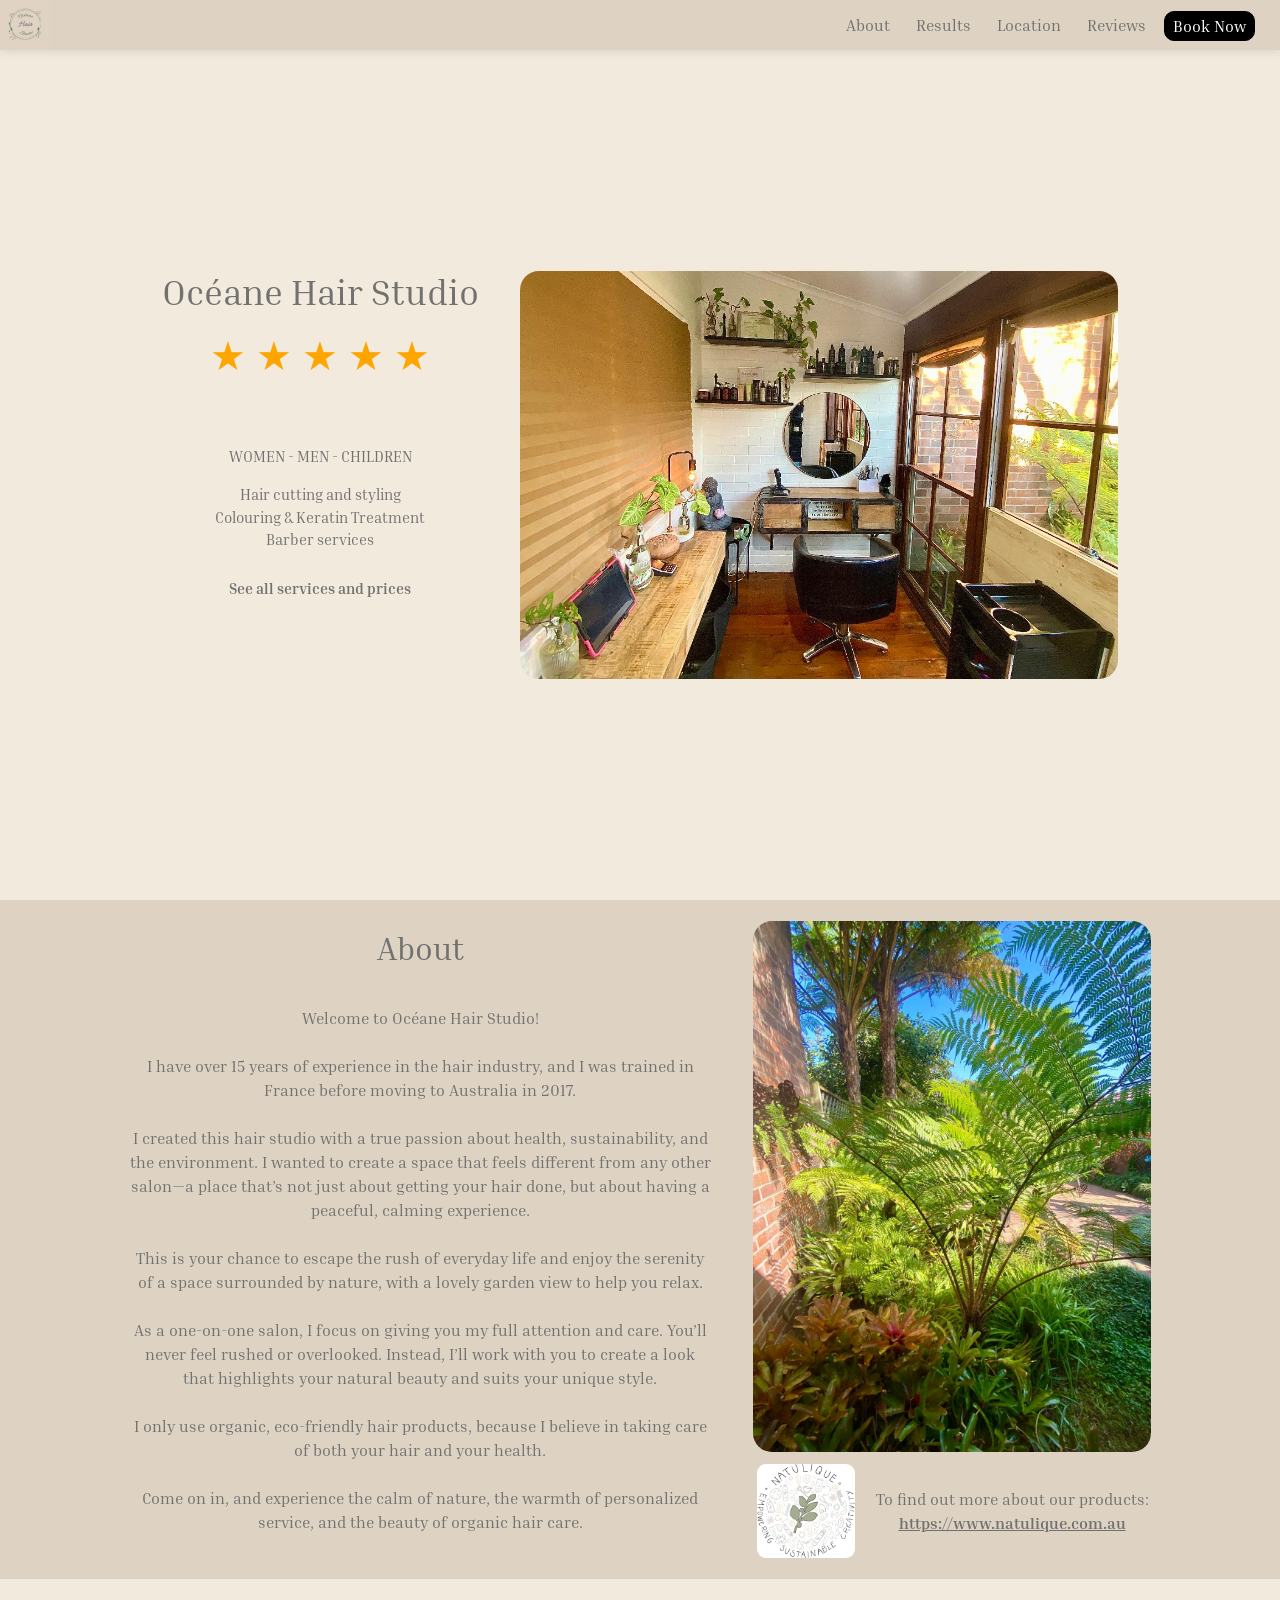
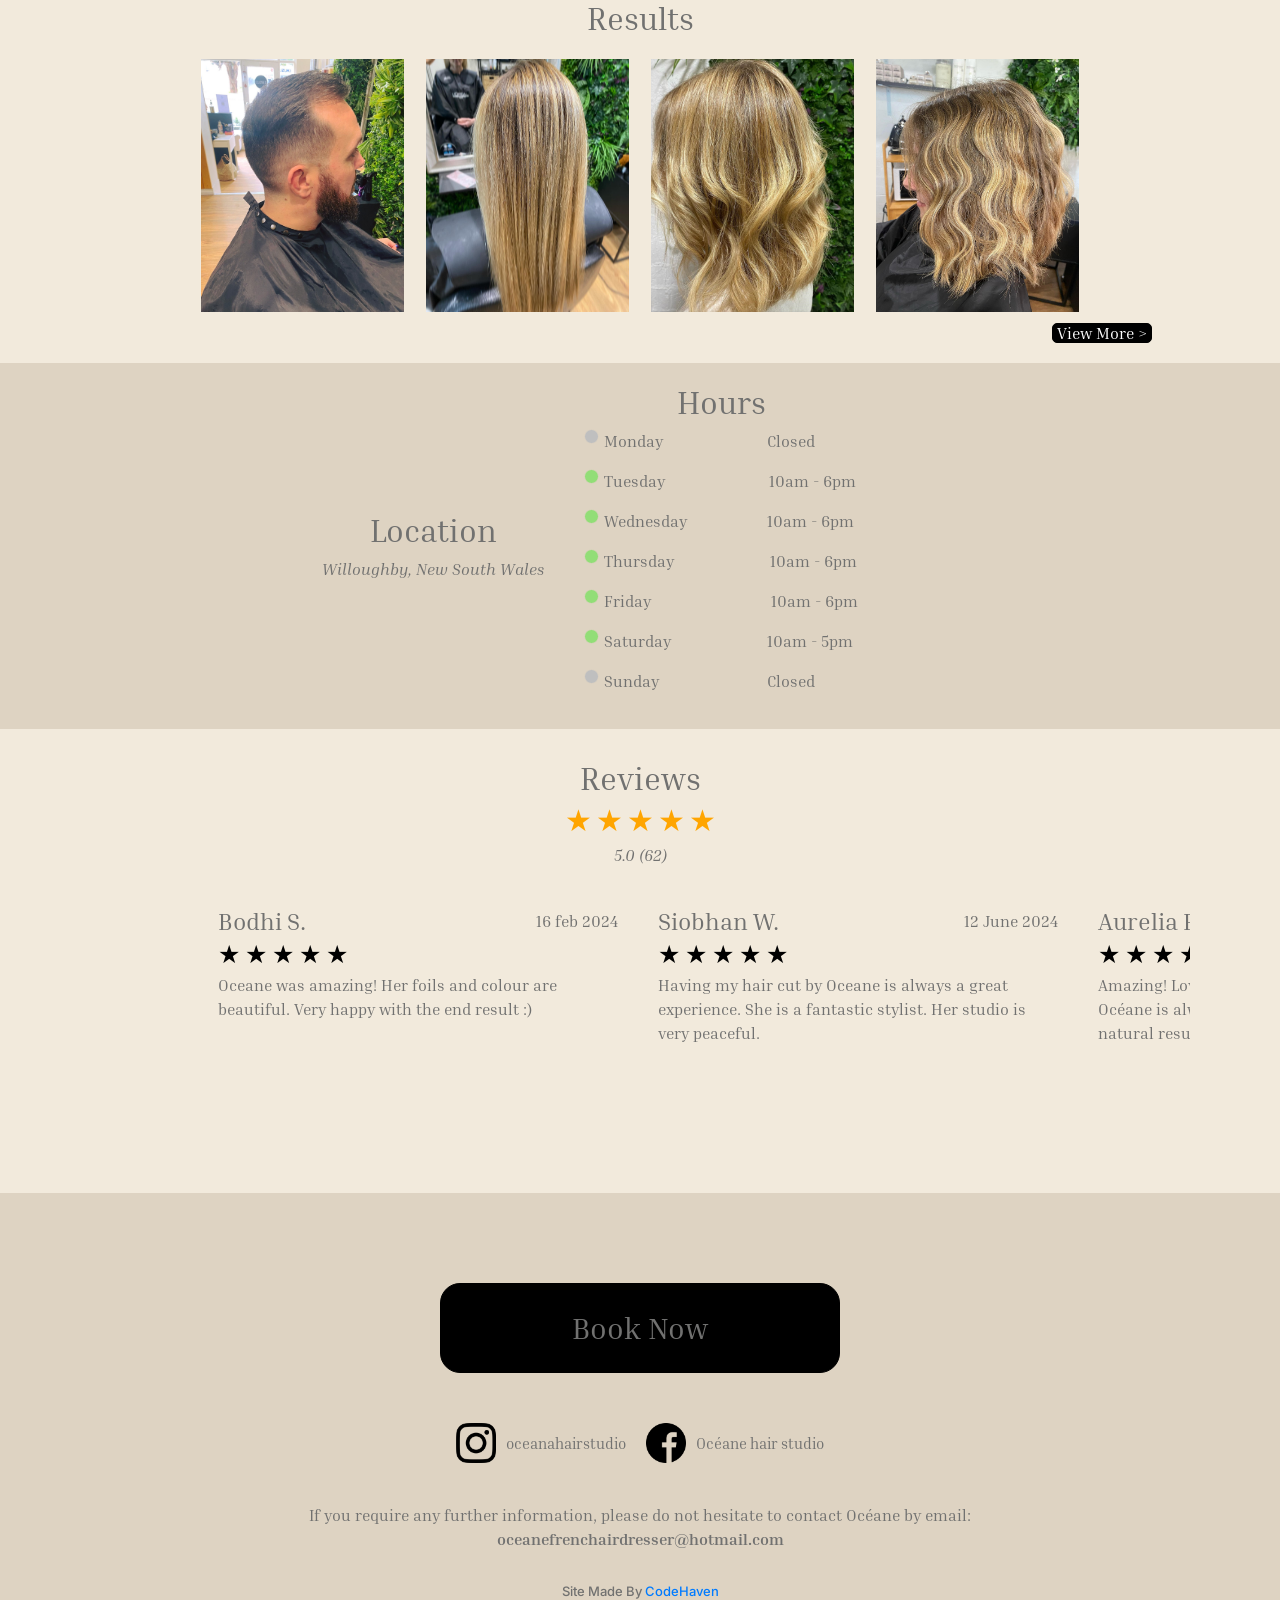
<file: index.html>
<!DOCTYPE html>
<html lang="en">
<head>
    <meta charset="UTF-8">
    <meta name="viewport" content="width=device-width, initial-scale=1.0">
    <meta name="author" content="">
    <meta name="keywords" content="">
    <meta name="description" content="">
    <link rel="icon" href="logo.jpeg" type="image/x-icon">

    <title>Oceane Hair Studio</title>
    <link rel="stylesheet" href="style.css">

    <link rel="stylesheet" href="https://fonts.googleapis.com/css2?family=Material+Symbols+Outlined:opsz,wght,FILL,GRAD@24,400,0,0" />
    <link href="https://cdn.jsdelivr.net/npm/bootstrap@5.3.3/dist/css/bootstrap.min.css" rel="stylesheet" integrity="sha384-QWTKZyjpPEjISv5WaRU9OFeRpok6YctnYmDr5pNlyT2bRjXh0JMhjY6hW+ALEwIH" crossorigin="anonymous">
    <link rel="stylesheet" href="https://cdn.jsdelivr.net/npm/bootstrap@4.0.0/dist/css/bootstrap.min.css" integrity="sha384-Gn5384xqQ1aoWXA+058RXPxPg6fy4IWvTNh0E263XmFcJlSAwiGgFAW/dAiS6JXm" crossorigin="anonymous">
</head>
<body>
    <div class="main">

        <div id="n">
            <nav class="navbar navbar-expand-lg bg-body-tertiary" id="nav">
                <div class="container-fluid">
                  <img class="log" src="logo.jpeg" alt="logo">
                  <button id="navvy" type="button" data-bs-toggle="collapse" data-bs-target="#navbarNav" aria-controls="navbarNav" aria-expanded="false" aria-label="Toggle navigation">
                    <div class="demo" id="demo">
                        <div class="menu-icon">
                          <input class="menu-icon__cheeckbox" type="checkbox" />
                          <div>
                            <span></span>
                            <span></span>
                          </div>
                        </div>
                    </div>
                  </button> 
                  <div class="collapse navbar-collapse mn" id="navbarNav">
                    <ul class="navbar-nav">
                      <li class="nav-item">
                        <a class="nav-link" href="#About"><p class="hover-underline-animation">About</p></a>
                      </li>
                      <li class="nav-item">
                        <a class="nav-link" href="#Results"><p class="hover-underline-animation">Results</p></a>
                      </li>
                      <li class="nav-item">
                        <a class="nav-link" href="#Location"><p class="hover-underline-animation">Location</p></a>
                      </li>
                      <li class="nav-item">
                        <a class="nav-link" href="#Reviews"><p class="hover-underline-animation">Reviews</p></a>
                      </li>
                      <li class="nav-item">
                        <a id="b" class="nav-link book" href="https://www.fresha.com/a/oceane-hair-studio-killarney-heights-19-cashel-crescent-nb01ns6s/booking"><p>Book Now</p></a>
                      </li>
                    </ul>
                  </div>
                </div>
              </nav>
        </div>

        <div class="page" id="home">
            <div class="pf">
                <div class="pft">
                    <h1>Océane Hair Studio</h1>
                    <br>
                    <div class="stars">
                        <span class="gstar">&#9733;</span>
                        <span class="gstar">&#9733;</span>
                        <span class="gstar">&#9733;</span>
                        <span class="gstar">&#9733;</span>
                        <span class="gstar">&#9733;</span>
                    </div>
                    <div class="dets">
                        <p>WOMEN - MEN - CHILDREN</p>
                        <p>Hair cutting and styling <br> Colouring &amp; Keratin Treatment <br> Barber services</p>
                        <a class="pfta" target="_blank" href="https://www.fresha.com/a/oceane-hair-studio-killarney-heights-19-cashel-crescent-nb01ns6s/booking">See all services and prices</a>
                    </div>
                </div>
                <img class="pimg" src="Image1.jpeg" alt="salon photo">
            </div>
        </div>

        <div class="about" id="About">
            <div class="a">
                <div class="at">
                    <h2>About</h2>
                    <p>
                        Welcome to Océane Hair Studio! 
                        <br><br>
                        I have  over 15 years of experience in the hair industry, and I was trained in France before moving to Australia in 2017. 
                        <br><br>
                        I created this hair studio with a true passion about health, sustainability, and the environment. I wanted to create a space that feels different from any other salon—a place that’s not just about getting your hair done, but about having a peaceful, calming experience.
                        <br><br>
                        This is your chance to escape the rush of everyday life and enjoy the serenity of a space surrounded by nature, with a lovely garden view to help you relax.
                        <br><br>
                        As a one-on-one salon, I focus on giving you my full attention and care. You’ll never feel rushed or overlooked. Instead, I’ll work with you to create a look that highlights your natural beauty and suits your unique style.
                        <br><br>
                        I only use organic, eco-friendly hair products, because I believe in taking care of both your hair and your health.
                        <br><br>
                        Come on in, and experience the calm of nature, the warmth of personalized service, and the beauty of organic hair care.
                    </p>
                </div>
                <div class="ae">
                    <img class="aeimg" src="Image2.jpeg" alt="outside the salon">
                    <div class="natulique">
                        <img src="natulique.png" alt="Natulique logo">
                        <div class="aent">
                            <p>To find out more about our products:</p>
                            <a target="_blank" href="https://www.natulique.com.au">https://www.natulique.com.au</a>
                        </div>
                    </div>
                </div>
            </div>
        </div>

        <div class="results" id="Results">
            <h2>Results</h2>
            <div class="ri" id="ri">
                <img class="img-responsive rimg" src="results1.jpg" alt="Results1">
                <img class="img-responsive rimg" src="results2.jpg" alt="Results2">
                <img class="img-responsive rimg" src="results3.jpg" alt="Results3">
                <img class="img-responsive rimg" src="results4.jpg" alt="Results4">
            </div>
            <a target="_blank" href="https://www.instagram.com/oceanehairstudio/"><p class="rbtn">View More &gt;</p></a>
        </div>

        <div class="location" id="Location"> 
            <div class="l">
                <div class="lm">
                    <h2>Location</h2>
                    <i>Willoughby, New South Wales</i>
                </div>
                <div class="h">
                    <h2>Hours</h2>
                    <div class="ht">
                        <div class="hti">
                            <span class="htic hc"></span>
                            <p>Monday&nbsp;&nbsp;&nbsp;&nbsp;&nbsp;&nbsp;&nbsp;&nbsp;&nbsp;&nbsp;&nbsp;&nbsp;&nbsp;&nbsp;&nbsp;&nbsp;&nbsp;&nbsp;&nbsp;&nbsp;&nbsp;&nbsp;&nbsp;&nbsp;&nbsp;&nbsp;Closed</p>
                        </div>
                        <div class="hti">
                            <span class="htic ho"></span>
                            <p>Tuesday&nbsp;&nbsp;&nbsp;&nbsp;&nbsp;&nbsp;&nbsp;&nbsp;&nbsp;&nbsp;&nbsp;&nbsp;&nbsp;&nbsp;&nbsp;&nbsp;&nbsp;&nbsp;&nbsp;&nbsp;&nbsp;&nbsp;&nbsp;&nbsp;&nbsp;&nbsp;10am - 6pm</p>
                        </div>
                        <div class="hti">
                            <span class="htic ho"></span>
                            <p>Wednesday&nbsp;&nbsp;&nbsp;&nbsp;&nbsp;&nbsp;&nbsp;&nbsp;&nbsp;&nbsp;&nbsp;&nbsp;&nbsp;&nbsp;&nbsp;&nbsp;&nbsp;&nbsp;&nbsp;&nbsp;10am - 6pm</p>
                        </div>
                        <div class="hti">
                            <span class="htic ho"></span>
                            <p>Thursday&nbsp;&nbsp;&nbsp;&nbsp;&nbsp;&nbsp;&nbsp;&nbsp;&nbsp;&nbsp;&nbsp;&nbsp;&nbsp;&nbsp;&nbsp;&nbsp;&nbsp;&nbsp;&nbsp;&nbsp;&nbsp;&nbsp;&nbsp;&nbsp;10am - 6pm</p>
                        </div>
                        <div class="hti">
                            <span class="htic ho"></span>
                            <p>Friday&nbsp;&nbsp;&nbsp;&nbsp;&nbsp;&nbsp;&nbsp;&nbsp;&nbsp;&nbsp;&nbsp;&nbsp;&nbsp;&nbsp;&nbsp;&nbsp;&nbsp;&nbsp;&nbsp;&nbsp;&nbsp;&nbsp;&nbsp;&nbsp;&nbsp;&nbsp;&nbsp;&nbsp;&nbsp;&nbsp;10am - 6pm</p>
                        </div>
                        <div class="hti">
                            <span class="htic ho"></span>
                            <p>Saturday&nbsp;&nbsp;&nbsp;&nbsp;&nbsp;&nbsp;&nbsp;&nbsp;&nbsp;&nbsp;&nbsp;&nbsp;&nbsp;&nbsp;&nbsp;&nbsp;&nbsp;&nbsp;&nbsp;&nbsp;&nbsp;&nbsp;&nbsp;&nbsp;10am - 5pm</p>
                        </div>
                        <div class="hti">
                            <span class="htic hc"></span>
                            <p>Sunday&nbsp;&nbsp;&nbsp;&nbsp;&nbsp;&nbsp;&nbsp;&nbsp;&nbsp;&nbsp;&nbsp;&nbsp;&nbsp;&nbsp;&nbsp;&nbsp;&nbsp;&nbsp;&nbsp;&nbsp;&nbsp;&nbsp;&nbsp;&nbsp;&nbsp;&nbsp;&nbsp;Closed</p>
                        </div>
                    </div>
                </div>
            </div>
        </div>

        <div class="ok" id="oky">
            <div class="reviews" id="Reviews">
                <h2>Reviews</h2>
                <div>
                    <span class="gstar">&#9733;</span>
                    <span class="gstar">&#9733;</span>
                    <span class="gstar">&#9733;</span>
                    <span class="gstar">&#9733;</span>
                    <span class="gstar">&#9733;</span>
                </div>
                <i>5.0 (62)</i>
                <div class="r">
    
                    <div class="ri horizontal-scroll">
                        <div class="rit">
                            <h4>Bodhi S.</h4>
                            <p>16 feb 2024</p>
                        </div>
                        <div class="ristar">
                            <span>&#9733;</span>
                            <span>&#9733;</span>
                            <span>&#9733;</span>
                            <span>&#9733;</span>
                            <span>&#9733;</span>
                        </div>
                        <p>Oceane was amazing! Her foils and colour are beautiful. Very happy with the end result :)</p>
                    </div>
    
                    
                    <div class="ri horizontal-scroll">
                        <div class="rit">
                            <h4>Siobhan W.</h4>
                            <p>12 June 2024</p>
                        </div>
                        <div class="ristar">
                            <span>&#9733;</span>
                            <span>&#9733;</span>
                            <span>&#9733;</span>
                            <span>&#9733;</span>
                            <span>&#9733;</span>
                        </div>
                        <p>Having my hair cut by Oceane is always a great experience. She is a fantastic stylist. Her studio is very peaceful.</p>
                    </div>
    
                    
                    <div class="ri horizontal-scroll">
                        <div class="rit">
                            <h4>Aurelia F.</h4>
                            <p>2 May 2024</p>
                        </div>
                        <div class="ristar">
                            <span>&#9733;</span>
                            <span>&#9733;</span>
                            <span>&#9733;</span>
                            <span>&#9733;</span>
                            <span>&#9733;</span>
                        </div>
                        <p>Amazing! Love the result and my hair loves it too! Océane is always spot on for beautiful healthy natural results!!!!</p>
                    </div>
    
                    
                    <div class="ri horizontal-scroll">
                        <div class="rit">
                            <h4>Joanne Y.</h4>
                            <p>13 Apr 2024</p>
                        </div>
                        <div class="ristar">
                            <span>&#9733;</span>
                            <span>&#9733;</span>
                            <span>&#9733;</span>
                            <span>&#9733;</span>
                            <span>&#9733;</span>
                        </div>
                        <p>On time! So friendly, did exactly what i asked for. Will def be back! I found my new hairdresser!</p>
                    </div>
    
                    <div class="ri horizontal-scroll">
                        <div class="rit">
                            <h4>Gina M.</h4>
                            <p>9 Apr 2024</p>
                        </div>
                        <div class="ristar">
                            <span>&#9733;</span>
                            <span>&#9733;</span>
                            <span>&#9733;</span>
                            <span>&#9733;</span>
                            <span>&#9733;</span>
                        </div>
                        <p>Excellent cuts and such a lovely person. Highly recommend.</p>
                    </div>
    
                    <div class="ri horizontal-scroll">
                        <div class="rit">
                            <h4>Megan J.</h4>
                            <p>1 Feb 2024</p>
                        </div>
                        <div class="ristar">
                            <span>&#9733;</span>
                            <span>&#9733;</span>
                            <span>&#9733;</span>
                            <span>&#9733;</span>
                            <span>&#9733;</span>
                        </div>
                        <p>I loved the relaxed atmosphere of the salon, but mostly I loved that Océane understood what I was asking for (in spite of my confusing instructions) and actually achieved it! Merci!!</p>
                    </div>

                    <!-- double from here -->

                    <div class="ri horizontal-scroll">
                        <div class="rit">
                            <h4>Bodhi S.</h4>
                            <p>16 feb 2024</p>
                        </div>
                        <div class="ristar">
                            <span>&#9733;</span>
                            <span>&#9733;</span>
                            <span>&#9733;</span>
                            <span>&#9733;</span>
                            <span>&#9733;</span>
                        </div>
                        <p>Oceane was amazing! Her foils and colour are beautiful. Very happy with the end result :)</p>
                    </div>
    
                    
                    <div class="ri horizontal-scroll">
                        <div class="rit">
                            <h4>Siobhan W.</h4>
                            <p>12 June 2024</p>
                        </div>
                        <div class="ristar">
                            <span>&#9733;</span>
                            <span>&#9733;</span>
                            <span>&#9733;</span>
                            <span>&#9733;</span>
                            <span>&#9733;</span>
                        </div>
                        <p>Having my hair cut by Oceane is always a great experience. She is a fantastic stylist. Her studio is very peaceful.</p>
                    </div>
                        
                    <div class="ri horizontal-scroll">
                        <div class="rit">
                            <h4>Joanne Y.</h4>
                            <p>13 Apr 2024</p>
                        </div>
                        <div class="ristar">
                            <span>&#9733;</span>
                            <span>&#9733;</span>
                            <span>&#9733;</span>
                            <span>&#9733;</span>
                            <span>&#9733;</span>
                        </div>
                        <p>On time! So friendly, did exactly what i asked for. Will def be back! I found my new hairdresser!</p>
                    </div>
    
                    <div class="ri horizontal-scroll">
                        <div class="rit">
                            <h4>Gina M.</h4>
                            <p>9 Apr 2024</p>
                        </div>
                        <div class="ristar">
                            <span>&#9733;</span>
                            <span>&#9733;</span>
                            <span>&#9733;</span>
                            <span>&#9733;</span>
                            <span>&#9733;</span>
                        </div>
                        <p>Excellent cuts and such a lovely person. Highly recommend.</p>
                    </div>
    
                    <div class="ri horizontal-scroll">
                        <div class="rit">
                            <h4>Megan J.</h4>
                            <p>1 Feb 2024</p>
                        </div>
                        <div class="ristar">
                            <span>&#9733;</span>
                            <span>&#9733;</span>
                            <span>&#9733;</span>
                            <span>&#9733;</span>
                            <span>&#9733;</span>
                        </div>
                        <p>I loved the relaxed atmosphere of the salon, but mostly I loved that Océane understood what I was asking for (in spite of my confusing instructions) and actually achieved it! Merci!!</p>
                    </div>

                    <div class="ri horizontal-scroll">
                        <div class="rit">
                            <h4>Axel S.</h4>
                            <p>22 June 2024</p>
                        </div>
                        <div class="ristar">
                            <span>&#9733;</span>
                            <span>&#9733;</span>
                            <span>&#9733;</span>
                            <span>&#9733;</span>
                            <span>&#9733;</span>
                        </div>
                        <p>Top! As usual!</p>
                    </div>

                    <div class="ri horizontal-scroll">
                        <div class="rit">
                            <h4>Xenia E.</h4>
                            <p>27 June 2024</p>
                        </div>
                        <div class="ristar">
                            <span>&#9733;</span>
                            <span>&#9733;</span>
                            <span>&#9733;</span>
                            <span>&#9733;</span>
                            <span>&#9733;</span>
                        </div>
                        <p>Oceane is amazing. Today she went above and beyond with a new keratin product that I asked for. She went out of her way to get it and did the treatment perfectly. The salon is so peaceful and calming which makes it a pleasure to get my hair done. Highly recommend Oceane hair studio.</p>
                    </div>

                    <div class="ri horizontal-scroll">
                        <div class="rit">
                            <h4>Roni M.</h4>
                            <p>29 June 2024</p>
                        </div>
                        <div class="ristar">
                            <span>&#9733;</span>
                            <span>&#9733;</span>
                            <span>&#9733;</span>
                            <span>&#9733;</span>
                            <span>&#9733;</span>
                        </div>
                        <p>Love your work, always.</p>
                    </div>

                    <div class="ri horizontal-scroll">
                        <div class="rit">
                            <h4>Madeline D.</h4>
                            <p>17 July 2024</p>
                        </div>
                        <div class="ristar">
                            <span>&#9733;</span>
                            <span>&#9733;</span>
                            <span>&#9733;</span>
                            <span>&#9733;</span>
                            <span>&#9733;</span>
                        </div>
                        <p>Beautiful cut colour and style!</p>
                    </div>

                    <div class="ri horizontal-scroll">
                        <div class="rit">
                            <h4>Aurelia F.</h4>
                            <p>19 July 2024</p>
                        </div>
                        <div class="ristar">
                            <span>&#9733;</span>
                            <span>&#9733;</span>
                            <span>&#9733;</span>
                            <span>&#9733;</span>
                            <span>&#9733;</span>
                        </div>
                        <p>Simply amazing!</p>
                    </div>

                    <div class="ri horizontal-scroll">
                        <div class="rit">
                            <h4>Chris T.</h4>
                            <p>30 July 2024</p>
                        </div>
                        <div class="ristar">
                            <span>&#9733;</span>
                            <span>&#9733;</span>
                            <span>&#9733;</span>
                            <span>&#9733;</span>
                            <span>&#9733;</span>
                        </div>
                        <p>Always a fantastic cut and good conversation too!</p>
                    </div>

                    <div class="ri horizontal-scroll">
                        <div class="rit">
                            <h4>Daria C.</h4>
                            <p>31 July 2024</p>
                        </div>
                        <div class="ristar">
                            <span>&#9733;</span>
                            <span>&#9733;</span>
                            <span>&#9733;</span>
                            <span>&#9733;</span>
                            <span>&#9733;</span>
                        </div>
                        <p>Always fantastic service with raisonnables prices. Océane is very flexible and accommodative. Love to come back here every time :)</p>
                    </div>
    
                </div>
            </div>
        </div>

        <div class="contact" id="contact">
            <a class="cbook" href="https://www.fresha.com/a/oceane-hair-studio-killarney-heights-19-cashel-crescent-nb01ns6s/booking"><span>Book Now</span></a>
            <div class="social">
                <div class="insta">
                    <a target="_blank" href="https://www.instagram.com/oceanehairstudio/">
                        <img src="instagram.png" alt="Instagram">
                        <p>oceanahairstudio</p>
                    </a>
                </div>
                <div class="face">
                    <a target="_blank" href="https://www.facebook.com/profile.php?id=100093511241172">
                        <img src="facebook.png" alt="Facebook">
                        <p>Océane hair studio</p>
                    </a>
                </div>
            </div>
            <div class="c-info">
                <p class="ccq">If you require any further information, please do not hesitate to contact Océane by email:</p>
                <p class="cc">oceanefrenchairdresser@hotmail.com</p>
            </div>
            <i>Site Made By <a target="_blank" href="https://code-haven.com/">CodeHaven</a></i>
        </div>
    </div>

    <script src="main.js"></script>
    <script src="https://cdn.jsdelivr.net/npm/bootstrap@5.3.3/dist/js/bootstrap.bundle.min.js" integrity="sha384-YvpcrYf0tY3lHB60NNkmXc5s9fDVZLESaAA55NDzOxhy9GkcIdslK1eN7N6jIeHz" crossorigin="anonymous"></script>
    <script src="https://code.jquery.com/jquery-3.2.1.slim.min.js" integrity="sha384-KJ3o2DKtIkvYIK3UENzmM7KCkRr/rE9/Qpg6aAZGJwFDMVNA/GpGFF93hXpG5KkN" crossorigin="anonymous"></script>
    <script src="https://cdn.jsdelivr.net/npm/popper.js@1.12.9/dist/umd/popper.min.js" integrity="sha384-ApNbgh9B+Y1QKtv3Rn7W3mgPxhU9K/ScQsAP7hUibX39j7fakFPskvXusvfa0b4Q" crossorigin="anonymous"></script>
    <script src="https://cdn.jsdelivr.net/npm/bootstrap@4.0.0/dist/js/bootstrap.min.js" integrity="sha384-JZR6Spejh4U02d8jOt6vLEHfe/JQGiRRSQQxSfFWpi1MquVdAyjUar5+76PVCmYl" crossorigin="anonymous"></script>

</body>
</html>
</file>
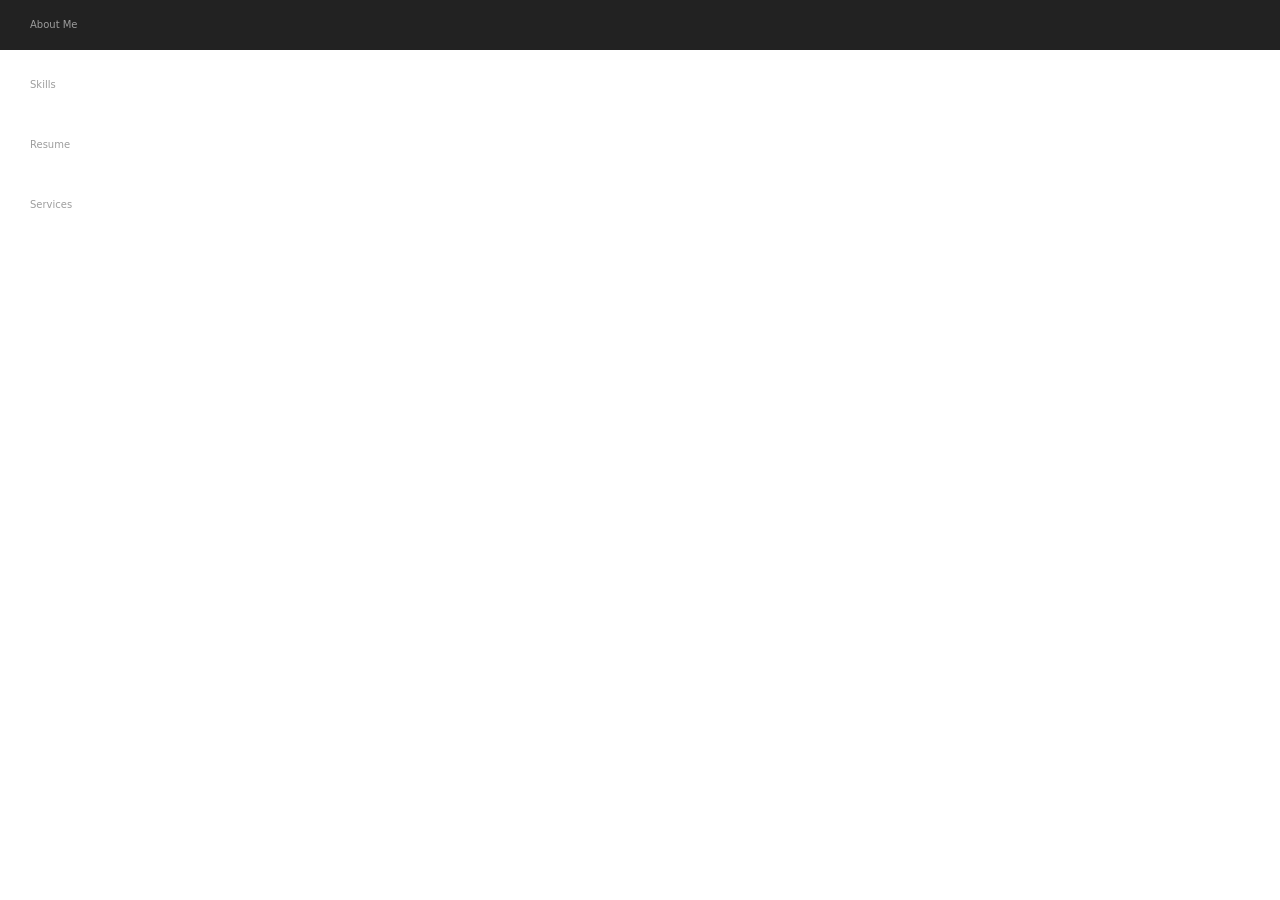
<file: test2.html>
<!DOCTYPE html>
<html lang="en">
<head>
    <meta charset="UTF-8">
    <meta name="viewport" content="width=device-width, initial-scale=1.0">
    <title>Document</title>

    <link rel="stylesheet" href="test.css">

    <link rel="stylesheet" href="https://maxcdn.bootstrapcdn.com/bootstrap/3.4.0/css/bootstrap.min.css">
    <script src="https://ajax.googleapis.com/ajax/libs/jquery/3.4.1/jquery.min.js"></script>
    <script src="https://maxcdn.bootstrapcdn.com/bootstrap/3.4.0/js/bootstrap.min.js"></script>
    <link rel="stylesheet" href="https://fonts.googleapis.com/css2?family=Material+Symbols+Outlined:opsz,wght,FILL,GRAD@24,400,0,0" />
    <link rel="stylesheet" href="https://cdn.jsdelivr.net/npm/bootstrap@4.0.0/dist/css/bootstrap.min.css" integrity="sha384-Gn5384xqQ1aoWXA+058RXPxPg6fy4IWvTNh0E263XmFcJlSAwiGgFAW/dAiS6JXm" crossorigin="anonymous">
    <link href="https://cdn.jsdelivr.net/npm/bootstrap@5.3.3/dist/css/bootstrap.min.css" rel="stylesheet" integrity="sha384-QWTKZyjpPEjISv5WaRU9OFeRpok6YctnYmDr5pNlyT2bRjXh0JMhjY6hW+ALEwIH" crossorigin="anonymous">
</head>
<body>

    <nav class="navbar-inverse bar" id="nav">
      <div class="navbar-header">
          <button type="button" class="navbar-toggle" data-toggle="collapse" data-target="#myNavbar">
              <span class="icon-bar"></span>
              <span class="icon-bar"></span>
              <span class="icon-bar"></span>
          </button>
      </div>
      <div class="collapse navbar-collapse" id="myNavbar">
          <ul class="nav navbar-nav text">
              <li><a class="item" href="#About"><p class="hover-underline-animation">About Me</p></a></li>
              <li><a class="item" href="#Skills"><p class="hover-underline-animation">Skills</p></a></li>                
              <li><a class="item" href="#Resume"><p class="hover-underline-animation">Resume</p></a></li>
              <li><a class="item" href="services.html"><p class="hover-underline-animation">Services</p></a></li>
          </ul>
      </div>
  </nav>

      <script src="https://cdn.jsdelivr.net/npm/bootstrap@5.3.3/dist/js/bootstrap.bundle.min.js" integrity="sha384-YvpcrYf0tY3lHB60NNkmXc5s9fDVZLESaAA55NDzOxhy9GkcIdslK1eN7N6jIeHz" crossorigin="anonymous"></script>
      <script src="https://code.jquery.com/jquery-3.2.1.slim.min.js" integrity="sha384-KJ3o2DKtIkvYIK3UENzmM7KCkRr/rE9/Qpg6aAZGJwFDMVNA/GpGFF93hXpG5KkN" crossorigin="anonymous"></script>
    <script src="https://cdn.jsdelivr.net/npm/popper.js@1.12.9/dist/umd/popper.min.js" integrity="sha384-ApNbgh9B+Y1QKtv3Rn7W3mgPxhU9K/ScQsAP7hUibX39j7fakFPskvXusvfa0b4Q" crossorigin="anonymous"></script>
    <script src="https://cdn.jsdelivr.net/npm/bootstrap@4.0.0/dist/js/bootstrap.min.js" integrity="sha384-JZR6Spejh4U02d8jOt6vLEHfe/JQGiRRSQQxSfFWpi1MquVdAyjUar5+76PVCmYl" crossorigin="anonymous"></script>
</body>
</html>
</file>
<file: style.css>
@import url('https://fonts.googleapis.com/css2?family=Inria+Serif:ital,wght@0,300;0,400;0,700;1,300;1,400;1,700&display=swap');
@import url('https://fonts.googleapis.com/css2?family=Inter:wght@100..900&display=swap');

/* || RESET */
* {
    margin: 0;
    padding: 0;
    box-sizing: border-box;
    font-family: var(--font);
    color: var(--font-color);
  }
  
  /* || VARIABLES */
  :root {
    /*  || COLORS */
    --primary-color: #DED3C2;
    --secondary-color: #F2EADC;
    /* || FONTS */
    --font: "Inria Serif", serif;
    --font-color: #717170;
    /* || OTHER */

  }
  
  /* || GENERAL */
  html {
    scroll-behavior: smooth;
    scroll-padding-top: 200px;
  }
  
  /*  || UTILITY CLASSES */

  .gstar {
    font-size: 30px;
    margin-top: 0;
    color: orange;
  }

  .underline {
    text-decoration: underline;
  }
  
  .hover-underline-animation {
    display: inline-block;
    position: relative;
    color: var(--font-color);
  }
  
  .hover-underline-animation::after {
    content: "";
    position: absolute;
    width: 100%;
    transform: scaleX(0);
    height: 2px;
    bottom: 0;
    left: 0;
    background-color: var(--font-color);
    transform-origin: bottom right;
    transition: transform 0.25s ease-out;
  }
  
  .hover-underline-animation:hover::after {
    transform: scaleX(1);
    transform-origin: bottom left;
  }
  
  /* || REVEAL */
  
  .reveal {
    position: relative;
    transform: translateY(70px);
    opacity: 0;
    transition: all 1s ease;
  }
  
  .reveal.activer {
    transform: translateY(0);
    opacity: 1;
  }
  
  /*  || ANIMATIONS */

  @keyframes reviews {
    from {
      transform: translateX(0%);
    }
    to {
      transform: translateX(-50%);
    }
  }
  
  /*  || RESOPONSIVE */


  
  
  /*  || BLOCKS */

  #nav {
    background-color: var(--primary-color) !important;
    height: 50px;
    position: fixed;
    top: 0;
    width: 100%;
    z-index: 9999;
    margin: 0;
    padding: 0;
    box-shadow: rgba( 113, 113, 112, 0.25) 0 0 10px;
  }

  nav .log {
    height: 50px;
    width: 50px;
    position: absolute;
    top: 0;
    left: 0;
  }

  nav #myNavbar {
    background-color: var(--primary-color);
    font-family: var(--font);
    color: var(--font-color);
    height: 50px !important;
  }

  .nav-item {
    float: right;
    position: relative;
    display: flex;
    justify-content: right;
    align-items: center;
    margin-right: 10px;
  }

  nav .nav-link {
    display: flex;
    justify-content: center;
    align-items: center;
  }

  nav .navbar-brand {
    margin-left: 40px;
    color: var(--font-color);
    font-family: var(--font);
  }

  nav .navbar-brand:hover {
    color: var(--font-color) !important;
    font-family: var(--font);
    cursor: default;
  }

  nav .nav-link p {
    margin: 0;
  }

  .mn {
    display: flex;
    justify-content: right;
    align-items: center;
  }
 
  #b {
    background-color: black;
    color: white;
    height: 30px;
    border: 1px solid black;
    border-radius: 10px;
    display: flex;
    justify-content: center;
    align-items: center;
    margin-top: -7px;
    transform: translateY(4px);
    margin-right: 0;
  }

  .book p {
    color: white;
  }

  /* front page */

  .page {
    background-color: #F2EADC;
    width: 100%;
    height: 100vh;
    padding-top: 50px;
    display: flex;
    justify-content: center;
    align-items: center;
  }

  .stars {
    display: flex;
    flex-direction: row;
  }

  .stars span {
    padding-top: -10px;
    font-size: 40px;
    margin: 0 5px;
  }

  .stars span {
    margin-top: -20px;
  }

  .pf {
    display: flex;
    flex-direction: row;
    gap: 40px;
  }

  .pimg {
    border: 1px solid var(--secondary-color);
    border-radius: 20px;
    width: 600px;
    height: auto;
  }

  .pft {
    text-align: center;
    display: flex;
    align-items: center;
    flex-direction: column;
  }

  .pfta {
    font-weight: bold;
    color: var(--font-color);
  }

  .dets {
    margin-top: 60px;
    font-size: 15px;
  }

  .pft h1 {
    font-size: 36px;
  }

  /* About */


  .about {
    background-color: var(--primary-color);
    width: 100%;
    text-align: center;
    padding: 20px;
    padding-left: 10%;
    padding-right: 10%;
  }

  .about .a {
    display: flex;
    flex-direction: row;
    justify-content: center;
    align-items: center;
    gap: 40px;
  }

  .about .a p {
    text-align: center;
    max-width: 700px;
  }

  .about .ae {
    display: flex;
    flex-direction: column;
    justify-content: center;
    align-items: center;
    gap: 10px
  }

  .about .ae img {
    width: 400px;
    height: auto;
    border: 1px solid var(--primary-color);
    border-radius: 20px;
  }

  .about .natulique {
    display: flex;
    flex-direction: row;
    justify-content: center;
    align-items: center;
    gap: 20px;
  }

  .about .natulique img {
    width: 100px;
    height: auto;
    border: 1px solid var(--primary-color);
    border-radius: 10px;
  }

  .about .at {
    display: flex;
    flex-direction: column;
    justify-content: center;
    align-items: center;
    gap: 30px
  }

  .about .aent a {
    color: var(--font-color);
    margin-top: -20px;
    font-weight: bold;
    text-decoration: underline;
  }

  .about .aent a :hover {
    color: var(--secondary-color);
    font-weight: bold;
    text-decoration: underline;
  }

  .about .aent p {
    margin-bottom: 0px;
  }

  /* Results */

  .results {
    background-color: var(--secondary-color);
    text-align: center;
    padding-bottom: 50px;
    padding-left: 10%;
    padding-right: 10%;
  }

  .results h2 {
    margin: 0;
    padding-top: 20px;
    padding-bottom: 20px;
  }

  .results .ri {
    display: flex;
    flex-direction: row;
    justify-content: center;
    align-items: center;
    gap: 20px;
  }

  .results .ri img {
    width: 20%;
    height: auto;
    border: 1px solid var(--secondary-color);
  }

  .results .rbtn {
    background-color: black;
    width: 100px;
    height: 20px;
    color: white;
    text-align: center;
    text-decoration: none;
    margin-top: 50px;
    border: 1px solid black;
    border-radius: 5px;
    float: right;
    display: flex;
    justify-content: center;
    align-items: center;
    transform: translateY(-40px);
  }

  /* Location */

  .location {
    background-color: var(--primary-color);
    width: 100%;
    text-align: center;
    padding: 20px;
    padding-left: 10%;
    padding-right: 10%;
  }

  .location .l {
    display: flex;
    flex-direction: row;
    justify-content: center;
    align-items: center;
    gap: 40px;
  }

  .location .lm {
    text-align: center;
    display: flex;
    justify-content: center;
    align-items: center;
    flex-direction: column;
  }

  .location .lm img {
    max-width: 800px;
    height: auto;
  }

  .location .h {
    display: flex;
    flex-direction: column;
    justify-content: center;
    align-items: center;
  }

  .location .h .hti {
    display: flex;
    flex-direction: row;
    justify-content: baseline;
  }

  .location .h .htic {
    width: 15px;
    height: 15px;
    border: 1px solid var(--primary-color);
    border-radius: 7.5px;
    margin-right: 5px;
  } 

  .location .hc {
    background-color: #BFBFBF;
  }

  .location .ho {
    background-color: #92DE77;
  }

  .location .hti p {
    white-space: nowrap;
  }

  /* Reviews */

  .reviews {
    text-align: center;
    background-color: var(--secondary-color);
    padding: 30px 10vw 60px 10vw;
    overflow: hidden;
    margin: 0 7vw;
  }

  .reviews h2 {
    margin-bottom: 0;
  }

  .reviews .r {
    overflow: hidden;
    height: 100%;
    white-space: nowrap;
    animation: reviews 40s infinite linear;
    margin: 0;
    display: flex;
    justify-content: space-between;
    width: fit-content;
    gap: 40px;
    margin-top: 40px;
  }

  .reviews .ri {
    display: inline-block;
    margin: 0;
    padding: 0;
    width: 400px;
    white-space: normal;
  }

  .reviews .rit {
    width: 100%;
    display: flex;
    flex-direction: row;
    position: relative;
  }

  .reviews .rit p {
    display: flex;
    justify-content: center;
    align-items: center;
    margin: 0;
    position: absolute;
    right: 0;
    height: 100%;
  }

  .reviews .rit h4 {
    margin: 0;
  }

  .reviews .ristar {
    display: flex;
    flex-direction: row;
    gap: 5px;
  }

  .reviews .ristar span {
    color: black;
    font-size: 25px;
  }

  .reviews .ri p {
    text-align: left;
  }

  .ok {
    background-color: var(--secondary-color);
  }

  /* Contact from here */

  .contact {
    background-color: var(--primary-color);
    text-align: center;
    display: flex;
    justify-content: center;
    align-items: center;
    flex-direction: column;
  }

  .contact .cbook {
    margin-top: 90px;
    text-decoration: none;
    color: white;
    background-color: black;
    font-size: 30px;
    border: 1px solid black;
    border-radius: 20px;
    width: 400px;
    height: 90px;
    margin-bottom: 50px;
    display: flex;
    justify-content: center;
    text-align: center;
    align-items: center;
    font-family: "Inter", sans-serif;
  }

  .contact .social {
    display: flex;
    flex-direction: row;
    gap: 20px;
    margin-bottom: 20px;
  }

  .contact .insta a,
  .contact .face a {
    display: flex;
    flex-direction: row;
    justify-content: center;
    align-items: center;
    text-align: center;
    margin-bottom: 20px;
    gap: 10px;
    font-size: 15px;
  }

  .contact .insta a:hover,
  .contact .face a:hover {
    color: black;
    text-decoration: none;
  }

  .contact .insta a:visited,
  .contact .face a:visited {
    color: black;
    text-decoration: none;
  }

  .contact .insta img,
  .contact .face img {
    width: 40px;
    height: 40px;
  }

  .contact .insta p,
  .contact .face p {
    margin: 0;
    text-decoration: none;
    font-weight: 500;
  }

  .contact .cc {
    margin-top: 0;
    font-weight: bold;
  }

  .contact .ccq {
    margin-bottom: 0;
  }

  .contact i,
  .contact i a {
    font-size: 13px;
    font-family: "Inter", sans-serif;
    margin-top: 15px;
    margin-bottom: 5px;
    text-decoration: none;
    font-style: normal;
    font-weight: 500;
  }

  /* Responsive results */

  .carousel-control-prev-icon,
  .carousel-control-next-icon {
    color: #717170;
  }

  .show-div {
    position: fixed !important;
    left: -9999px;
    opacity: 0;
    overflow-y: scroll !important;
    display: flex;
    justify-content: center;
    align-items: center;
    gap: 20px;
    overflow-x: hidden;
    z-index: 9999;
  }

  .s-active {
    top: 0;
    right: 0;
    bottom: 0;
    left: 0;
    opacity: 1;
    z-index: 888;
    background-color: var(--secondary-color);
    width: 100vw;
    height: 110vh;
  }

  .s-close {
    position: fixed;
    font-size: 20px;
    top: 60px;
    right: 10px;
    width: 40px;
    height: 40px;
    z-index: 887;
    background-color: var(--secondary-color);
    border: 1px transparent;
  }

  .si-close {
    width: 40px;
    height: 40px;
  }

  .mm {
    width: 90vw !important;
  }

  .kys {
    width: 100%;
    height: 100%;
    padding: 20px;
    padding-top: 60px;
  }

  #rr {
    width: 100% !important;
    height: 100% !important;
  }

  #rr h2 {
    margin-bottom: 30px;
  }

  #e1, #e2, #e3, #e4, #e5, #e6, #e7, #e8 {
    text-align: left;
    display: flex;
    flex-direction: column;
    gap: 20px;
    padding-bottom: 20px;
  }

 
  /* || RESPONSIVE */

  @media only screen and (max-width: 890px) {
    /* Navbar */

    #navvy {
      position: fixed;
      top: 5px;
      right: 5px;
      background-color: var(--primary-color);
      width: 50px;
      height: 40px;
      border: none;
      opacity: 1;
    }

    .nimgn {
      position: fixed;
      top: 5px;
      right: 5px;
      width: 50px;
      height: 40px;
    }

    .navbar-nav {
      background-color: var(--primary-color) !important;
      text-align: center !important;
      max-width: 100% !important;
    }

    #n .nav-item {
      width: 100%;
      display: flex;
      justify-content: center;
      align-items: center;
    }

    #nav {
      box-shadow: rgba( 113, 113, 112, 0.25) 0 0 10px;
    }

    .book {
      width: 100px;
    }

    .n #nav #toggy {
      color : white !important;
      z-index: 9999;
      width: 50px;
      height: 40px;
    }
    

    /* Home Page */

    .page .pf {
      flex-direction: column;
    }

    .page .pf img {
      width: 90vw;
      height: auto;
    }

    .page .dets {
      margin-top: 20px;
    }

    .page .pft h1 {
      margin-top: 10px;
    }

    .page .pft .stars {
      margin-bottom: 20px;
    }

    /* About */

    .about .a {
      flex-direction: column;
    }

    .about .aeimg {
      width: 90vw !important;
    }

    /* Location */

    .location {
      width: 100%;
    }

    .location .l  {
      width: 100%;
      display: flex;
      flex-direction: column;
      justify-content: center;
      align-items: center;
    }

    .location .lm img {
      width: 90vw;
      height: auto;
    }

    /* Reviews */

    .reviews {
      margin: 0;
      padding: 20px 0;
    }

    #carouselExampleCaptions {
      text-align: left;
    }

    .reviews .rit {
      flex-direction: column;
    }

    .reviews .rit p {
      display: block;
      width: 100%;
      position: relative;
    }

    .iok {
      padding: 40px;
    }

    .carousel-control-next {
      position: fixed;
      right: 10px;
    }

    .carousel-control-prev {
      position: fixed;
      right: 10px;
    }

    #c1, #c2, #c3, #c4, #c5, #c6 {
      padding: 40px;
      width: 100%;
    }

    .btn-rr {
      width: 55vw;
      height: 45px;
      font-size: 20px;
      background-color: var(--secondary-color);
      border: 3px solid black;
      border-radius: 10px;
      color: black;
      text-align: center;
      margin-top: 0;
    }

    /* Contact */

    .contact .cbook {
      width: 90vw;
    }

    .contact .social {
      display: flex;
      flex-direction: column;
      gap: 10px;
    }

  }


  /* || RESPONSIVE NAV */

  @media (max-width: 890px) {
    /* mobile settings */
    .navbar-toggle {
      display: block;
      color: white;
      background-color: #222;
    }
    .navbar-collapse {
      display: none;
    }
    .navbar-collapse.collapse.active {
      display: block;
    }
    .navbar-nav {
      margin-top: 0;
      background-color: #222;
      position: fixed;
      width: 100%;
      top: 50px; /* Adjust this value to match the height of your navbar */
      z-index: 9998;
      box-shadow: 9px 9px 9px rgba(0, 0, 0, 0.17);
    }
    .navbar-nav li {
      text-align: center;
      margin: 10px 0;
    }
    .navbar-nav li a {
      color: black;
    }
    .navbar-toggle:hover .icon-bar {
      background-color: black;
    }
  }

  .bar {
    background-color: var(--BGC);
    height: 50px;
    z-index: 9999;
    position: fixed;
    width: 100%;
    top: 0;
  }
  
  .item {
    color: var(--SECONDARY-COLOR);
  }
  
  .text a :hover {
    color: var(--ADDITIONAL-COLOR);
    visibility: initial;
  }
  
  .nav {
    width: 100%;
  }

.page .pfta {
  display: flex;
  justify-content: center;
  text-align: center;
  position: relative;
  bottom: -10px;
}


/* Animated Navbar Menu */

.demo {
  position: absolute;
  top: 0;
  right: 0;
  display: flex;
  align-items: center;
  justify-content: center;
  background-color: #DED3C2;
  .menu-icon {
    transform: scale(1.5);
  }
}

:root {
  --bar-bg: #212529;
}

.menu-icon {
  position: relative;
  width: 40px !important;
  height: 40px !important;
  cursor: pointer;

  .menu-icon__cheeckbox {
    display: block;
    width: 100%;
    height: 100%;
    position: relative;
    cursor: pointer;
    z-index: 2;
    -webkit-touch-callout: none;
    position: absolute;
    opacity: 0;
  }
  div {
    margin: auto;
    position: absolute;
    top: 0;
    right: 0;
    left: 0;
    bottom: 0;
    width: 22px;
    height: 12px;
  }
  span {
    position: absolute;
    display: block;
    width: 100%;
    height: 2px;
    background-color: var(--bar-bg, #000);
    border-radius: 1px;
    transition: all 0.2s cubic-bezier(0.1, 0.82, 0.76, 0.965);

    &:first-of-type {
      top: 0;
    }
    &:last-of-type {
      bottom: 0;
    }
  }
  &.active,
  .menu-icon__cheeckbox:checked + div {
    span {
      &:first-of-type {
        transform: rotate(45deg);
        top: 5px;
      }
      &:last-of-type {
        transform: rotate(-45deg);
        bottom: 5px;
      }
    }
  }

  &.active:hover span:first-of-type,
  &.active:hover span:last-of-type,
  &:hover .menu-icon__cheeckbox:checked + div span:first-of-type,
  &:hover .menu-icon__cheeckbox:checked + div span:last-of-type {
    width: 22px;
  }

  &:hover {
    @media (min-width: 1024px) {
      span:first-of-type {
        width: 26px;
      }

      span:last-of-type {
        width: 12px;
      }
    }
  }
}
</file>
<file: test.css>
@media (max-width: 890px) {
    /* mobile settings */
    .navbar-toggle {
      display: block;
      color: white;
      background-color: #222;
    }
    .navbar-collapse {
      display: none;
    }
    .navbar-collapse.collapse.active {
      display: block;
    }
    .navbar-nav {
      margin-top: 0;
      background-color: #222;
      position: fixed;
      width: 100%;
      top: 50px; /* Adjust this value to match the height of your navbar */
      z-index: 9998;
      box-shadow: 9px 9px 9px rgba(0, 0, 0, 0.17);
    }
    .navbar-nav li {
      text-align: center;
      margin: 10px 0;
    }
    .navbar-nav li a {
      color: black;
    }
    .navbar-toggle:hover .icon-bar {
      background-color: black;
    }
  }

  .bar {
    background-color: var(--BGC);
    height: 50px;
    z-index: 9999;
    position: fixed;
    width: 100%;
    top: 0;
  }
  
  .item {
    color: var(--SECONDARY-COLOR);
  }
  
  .text a :hover {
    color: var(--ADDITIONAL-COLOR);
    visibility: initial;
  }
  
  .hover-underline-animation {
    display: inline-block;
    position: relative;
    color: var(--FC);
  }
  
  .hover-underline-animation::after {
    content: "";
    position: absolute;
    width: 100%;
    transform: scaleX(0);
    height: 2px;
    bottom: 0;
    left: 0;
    background-color: var(--SECONDARY-COLOR);
    transform-origin: bottom right;
    transition: transform 0.25s ease-out;
  }
  
  .hover-underline-animation:hover::after {
    transform: scaleX(1);
    transform-origin: bottom left;
  }
  
  .nav {
    width: 100%;
  }
  
  .nav li .contact {
    display: inline;
    position: fixed;
    top: -5px;
    right: 10px;
  }
  
  .contact p {
    color: var(--FC);
    width: 75px;
    text-align: center;
    border: 1px solid var(--ADDITIONAL-COLOR);
    border-radius: 5px;
    padding: 5px;
  }
</file>
